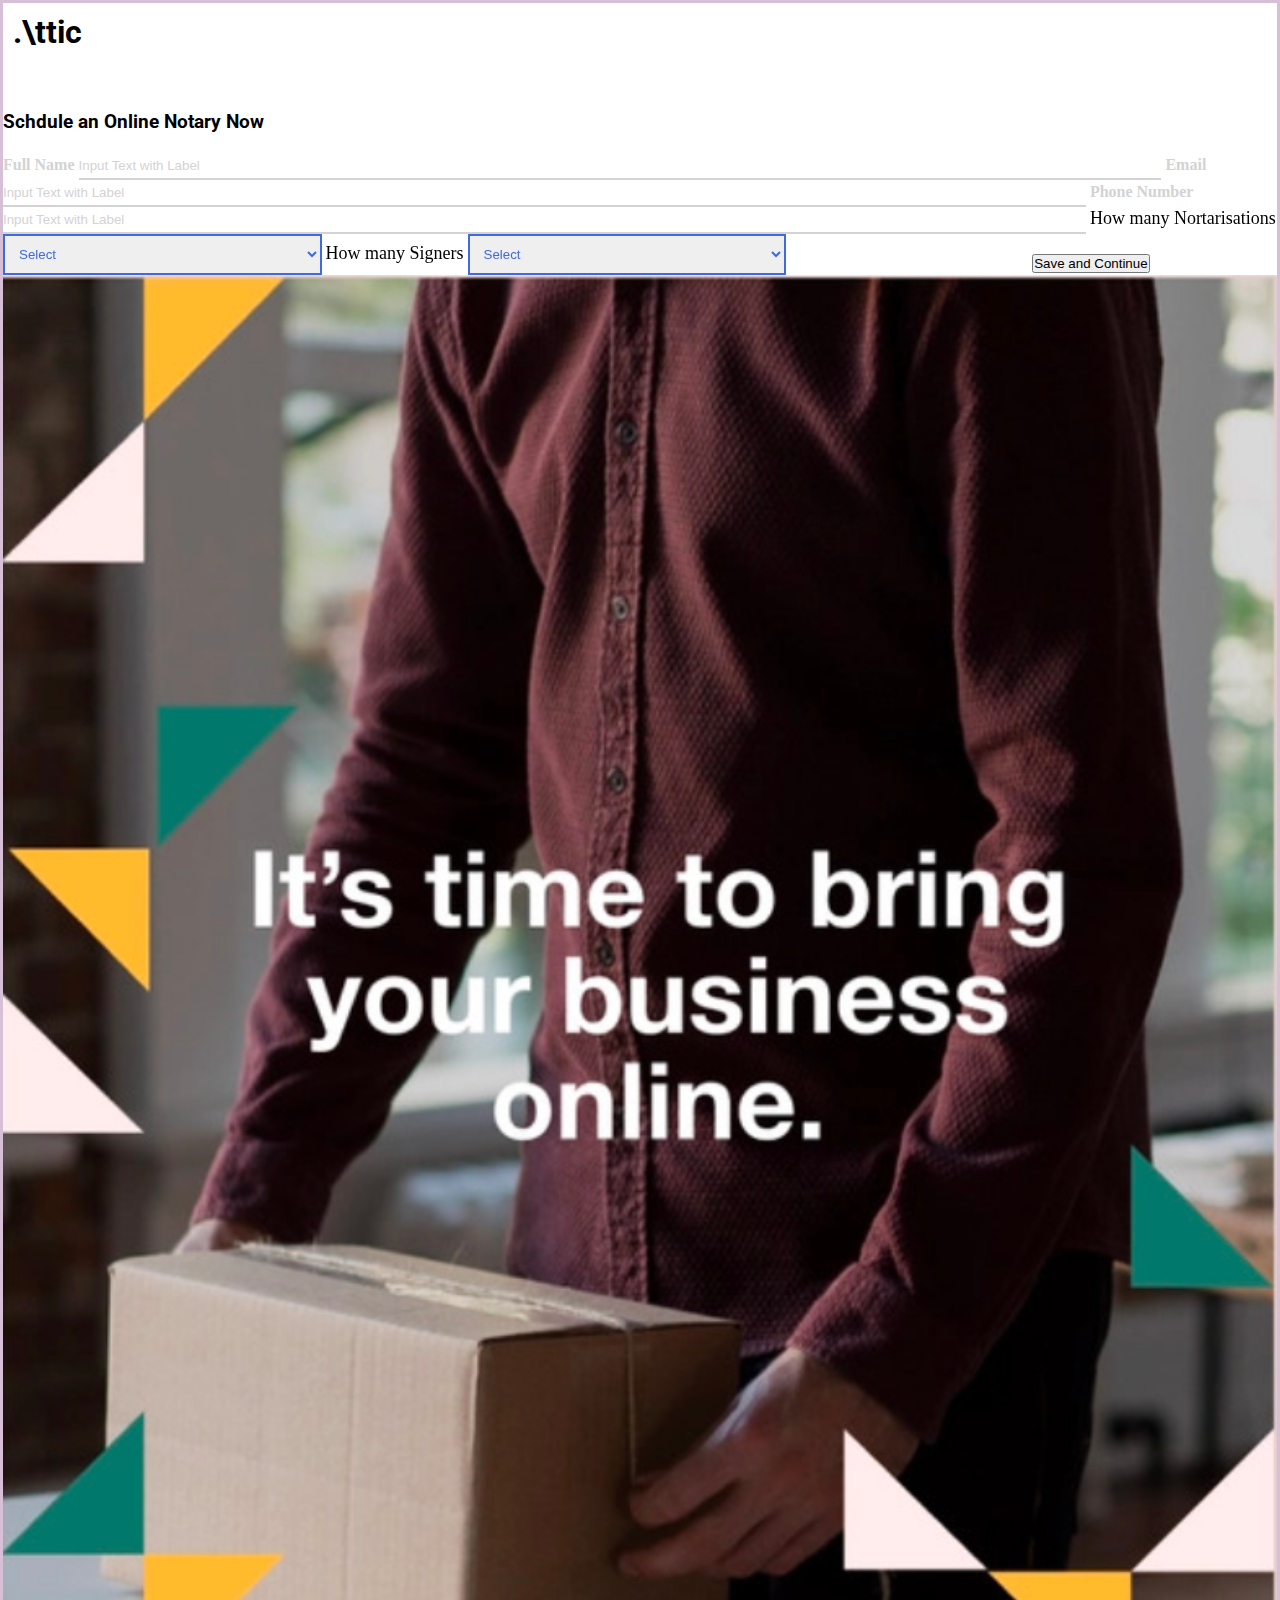
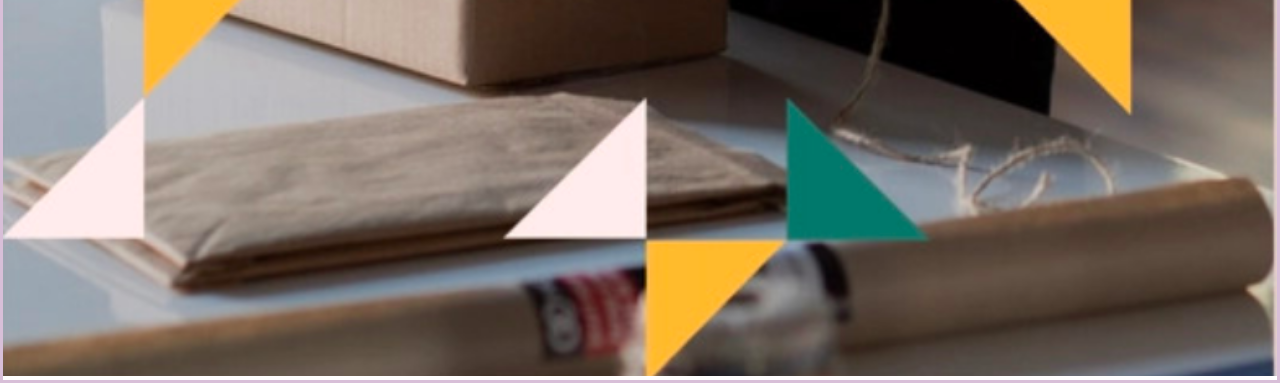
<file: index.html>
<!doctype html>
<html lang="en">

<head>
    <meta charset="utf-8">
    <meta name="viewport" content="width=device-width, initial-scale=1">

    <!-- Bootstrap CSS -->
    <link href="https://cdn.jsdelivr.net/npm/bootstrap@5.0.2/dist/css/bootstrap.min.css" rel="stylesheet"
        integrity="sha384-EVSTQN3/azprG1Anm3QDgpJLIm9Nao0Yz1ztcQTwFspd3yD65VohhpuuCOmLASjC" crossorigin="anonymous">
    <link rel="preconnect" href="https://fonts.googleapis.com">
    <link rel="preconnect" href="https://fonts.gstatic.com" crossorigin>
    <link href="https://fonts.googleapis.com/css2?family=Roboto:wght@400;500&display=swap" rel="stylesheet">
    <link rel="stylesheet" href="./index.css">

    <title>Zypher</title>
</head>

<body>
    <section class="box py-5 bg-light">
        <div class="container">
            <div class="row g-0">
                <div class="col-lg-7 py-4 px-5">
                    <h1>.\ttic</h1>
                    <h3>Schdule an Online Notary Now</h3>
                    <form class="form" id="myform">                     
                            <label for="name" class="form-label">Full Name</label>
                            <input type="text" class="form-control" placeholder="Input Text with Label" name="name" id="name" required>                  
                            <label for="email" class="form-label">Email</label>
                            <input type="email" class="form-control" placeholder="Input Text with Label" name="email" id="email" required>
                            <label for="phoneNumber" class="form-label">Phone Number</label>
                            <input type="tel" class="form-control" placeholder="Input Text with Label" name="phoneNumber" id="phoneNumber"
                                name="phoneNumber" pattern="[0-9]{10}" autofocus required title="Please enter 10 digits">                      
                            <label for="noOfNotarizations" class="col-md-4 py-5" style="font-size: 18px;">How many
                                Nortarisations</label>
                            <span class="col-md-4 offset-md-4 py-5">
                                <select name="noOfNotarizations" class="dropdown" id="">
                                    <option value="0">Select</option>
                                    <option value="1">1</option>
                                    <option value="2">2</option>
                                    <option value="3">3</option>
                                    <option value="4">4</option>
                                    <option value="5">5</option>
                                </select>
                            </span>
                            <label for="noOfSigners" class="col-md-4 " style="font-size: 18px;">How many Signers</label>
                            <span class="col-md-4 offset-md-4 ">
                                <select name="noOfSigners" class="dropdown" id="" >
                                    <option value="0">Select</option>
                                    <option value="1">1</option>
                                    <option value="2">2</option>
                                    <option value="3">3</option>
                                    <option value="4">4</option>
                                    <option value="5">5</option>
                                </select>
                            </span>
                            <button type="submit" class="btn btn-success my-4 py-2 " id="btn"><span class="btn_text"> Save and Continue</span></button>
                    </form>
                </div>
                <div class="col-lg-5">
                    <img src="./online.png" class="img-fluid" style="width: 100%;height: 100%;" alt="">
                </div>
            </div>
        </div>
    </section>
    <script src="https://cdn.jsdelivr.net/npm/bootstrap@5.0.2/dist/js/bootstrap.bundle.min.js"
        integrity="sha384-MrcW6ZMFYlzcLA8Nl+NtUVF0sA7MsXsP1UyJoMp4YLEuNSfAP+JcXn/tWtIaxVXM" crossorigin="anonymous">
    </script>

<script>
    const myform= document.getElementById('myform');
    //console.log(myform);
    if(myform){
        myform.addEventListener('submit', function (e){
            e.preventDefault(); 
            const btn=document.getElementById("btn");
            btn.classList.toggle("btn_spinner");
            const formData = new FormData(this);
            const value = Object.fromEntries(formData.entries());
            console.log(value);
            fetch('https://api-notarize.herokuapp.com/customer/createPublicOrder',{
                method: 'post',
                body: value
            }).then(function (response) {
                return response.json();
            }).then(function (data){
                if(data.status){
                btn.classList.toggle("btn_spinner");
                window.location=`./success.html`;}
            }).catch (function (error){
                console.error(error);
            })
        });
   }
</script>
</body>

</html>
</file>
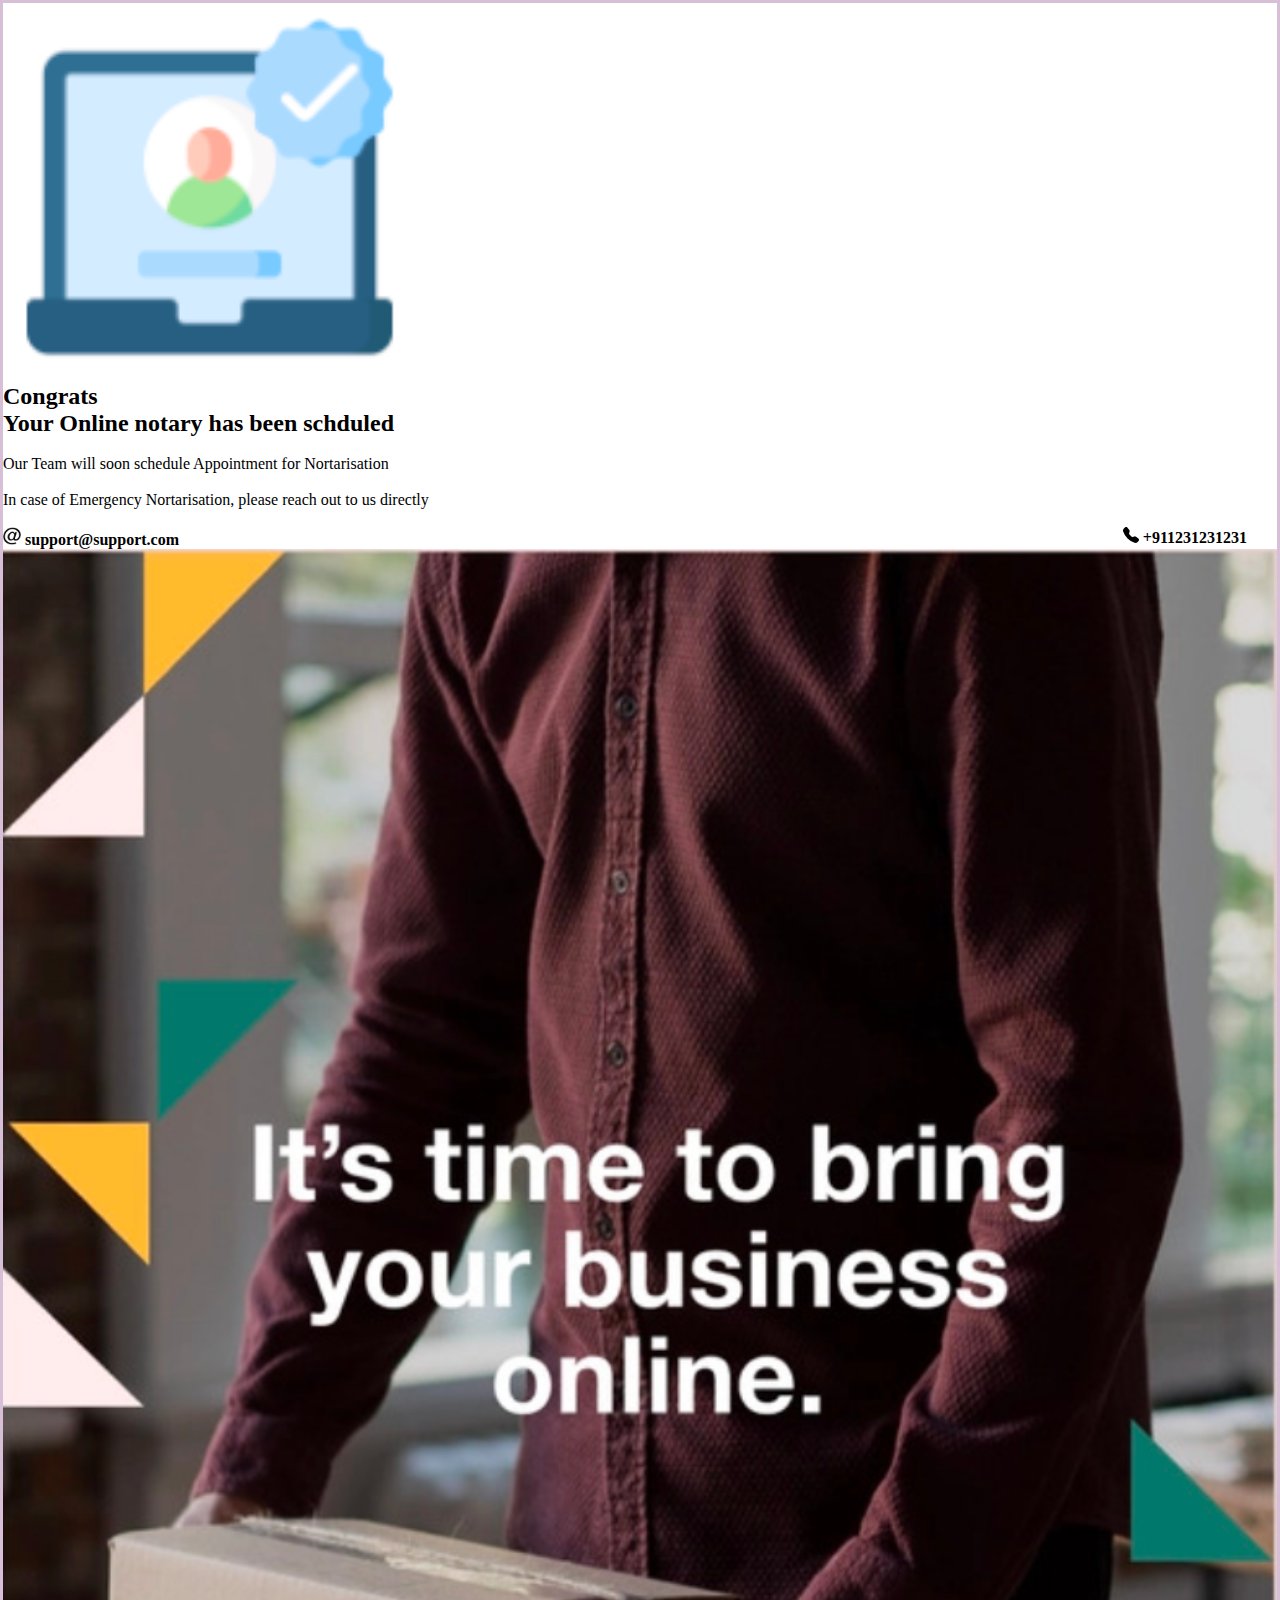
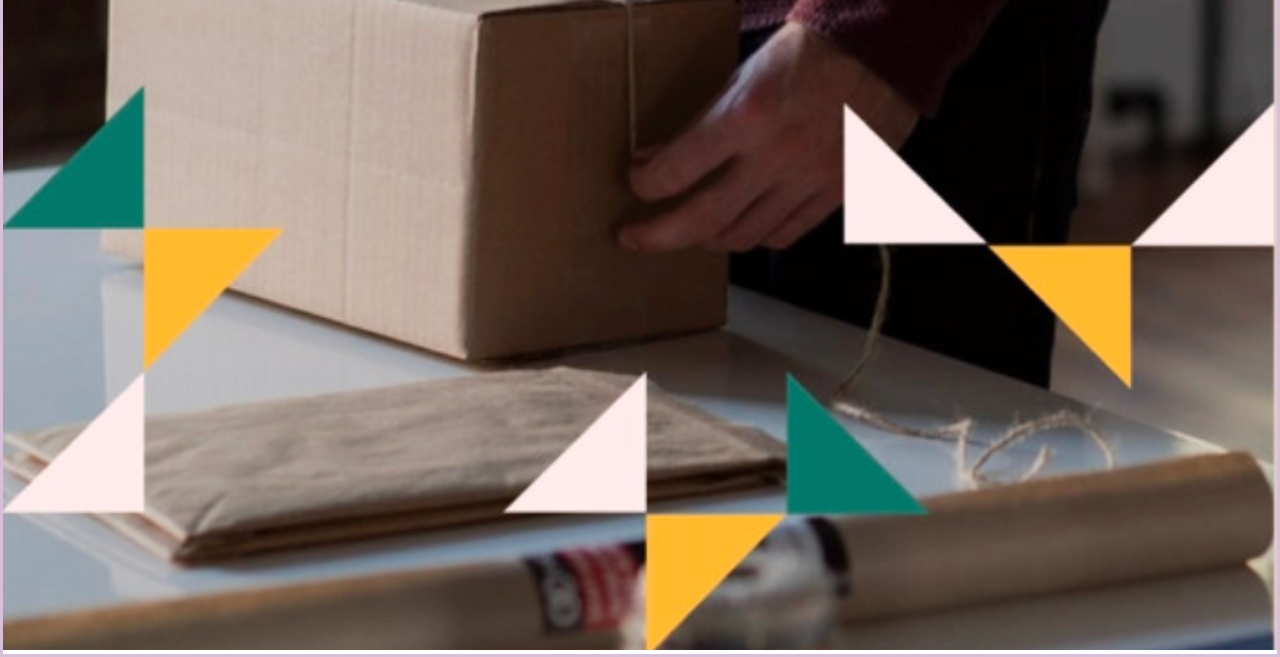
<file: success.html>
<!doctype html>
<html lang="en">

<head>
    <meta charset="utf-8">
    <meta name="viewport" content="width=device-width, initial-scale=1">

    <!-- Bootstrap CSS -->
    <link href="https://cdn.jsdelivr.net/npm/bootstrap@5.0.2/dist/css/bootstrap.min.css" rel="stylesheet"
        integrity="sha384-EVSTQN3/azprG1Anm3QDgpJLIm9Nao0Yz1ztcQTwFspd3yD65VohhpuuCOmLASjC" crossorigin="anonymous">
    <link rel="preconnect" href="https://fonts.googleapis.com">
    <link rel="preconnect" href="https://fonts.gstatic.com" crossorigin>
    <link href="https://fonts.googleapis.com/css2?family=Roboto:wght@400;500&display=swap" rel="stylesheet">
    <link rel="stylesheet" href="./index.css">

    <title>Success</title>
</head>

<body>
    <section class="box py-5 bg-light">
        <div class="container">
            <div class="row g-0">
                <div class="col-lg-7 py-5 px-5 text-center">
                    <img src="./success.png" class="img-fluid my-3" style="width: auto; height: 20%;" alt="">
                    <h2>Congrats</h2>
                    <h2>Your Online notary has been schduled</h2>
                    <br>
                    <p>Our Team will soon schedule Appointment for Nortarisation</p>
                    <br>
                    <p>In case of Emergency Nortarisation, please reach out to us directly </p>
                    <br>
                    <div class="row1 text-center">
                        <div class="column" style="float: left;">
                            <img src="./at.png"alt="" style="width: 18px;height: 18px;"/>&nbsp;<b>support@support.com</b>
                        </div>
                        <div class="column" style="float: right;margin-right: 30px;"><svg
                                xmlns="http://www.w3.org/2000/svg" width="16" height="16" fill="currentColor"
                                class="bi bi-telephone-fill" viewBox="0 0 16 16">
                                <path fill-rule="evenodd"
                                    d="M1.885.511a1.745 1.745 0 0 1 2.61.163L6.29 2.98c.329.423.445.974.315 1.494l-.547 2.19a.678.678 0 0 0 .178.643l2.457 2.457a.678.678 0 0 0 .644.178l2.189-.547a1.745 1.745 0 0 1 1.494.315l2.306 1.794c.829.645.905 1.87.163 2.611l-1.034 1.034c-.74.74-1.846 1.065-2.877.702a18.634 18.634 0 0 1-7.01-4.42 18.634 18.634 0 0 1-4.42-7.009c-.362-1.03-.037-2.137.703-2.877L1.885.511z" />
                            </svg><b> +911231231231</b></div>
                    </div>
                </div>
                <div class="col-lg-5">
                    <img src="./online.png" class="img-fluid" style="width: 100%;height: 100%;" alt="">
                </div>
            </div>
        </div>
    </section>
    <script src="https://cdn.jsdelivr.net/npm/bootstrap@5.0.2/dist/js/bootstrap.bundle.min.js"
        integrity="sha384-MrcW6ZMFYlzcLA8Nl+NtUVF0sA7MsXsP1UyJoMp4YLEuNSfAP+JcXn/tWtIaxVXM" crossorigin="anonymous">
    </script>
</body>

</html>
</file>
<file: index.css>
*{
    padding: 0;
    margin: 0;
    box-sizing: border-box;
}
.form-control::placeholder {
    color:#D3D3D3;
}
.row{
    background: white;
    border-style: solid;
    box-shadow: 5px 5px 5px;
    border-color:thistle;
}
.box h1{
    padding: 10px;
    font-family: 'Roboto', sans-serif;
}
.box h3{
    margin-top: 50px;
    margin-bottom: 20px;
    font-family: 'Roboto', sans-serif;
}
.form-control {
    outline: 0;
    border:none;
    padding: 0;
    padding-top:5px;
    padding-bottom: 5px ;
    border-bottom: 2px solid #D3D3D3;
    width: 85%;
  }
  .form-label{
      margin-top: 10px;
      color: #D3D3D3;
      font-weight: bold;
  }
  .dropdown{
      width: 25%;
      padding: 10px;
      border: 2px solid royalblue;
      color: royalblue;
}
.btn{
    position: relative;
    float: right;
    margin-top: 20px;
    margin-right: 10%;
    
}
.btn_text{
    transition: all 0.2s;
}
.btn_spinner .btn_text{
    visibility:hidden;
    opacity: 0;
}
.btn_spinner::after{
    content: "";
    position: absolute;
    width: 16px;
    height: 16px;
    top: 0;
    bottom: 0;
    left: 0;
    right: 0;
    margin: auto;
    border: 4px solid transparent;
    border-top-color: #ffffff ;
    border-radius: 50%;
    animation: animater 1s ease infinite;
}
@keyframes animater {
    form{
        transform: rotate(0turn);
    }
    to{
        transform: rotate(1turn);
    }
}
@media (min-width: 500px) and (max-width: 991px) {
    .img-fluid {
      display: none;
    }
}

@media (min-width: 992px) and (max-width: 1000px) {
    .img-fluid {
      display: block;
    }

}
</file>
